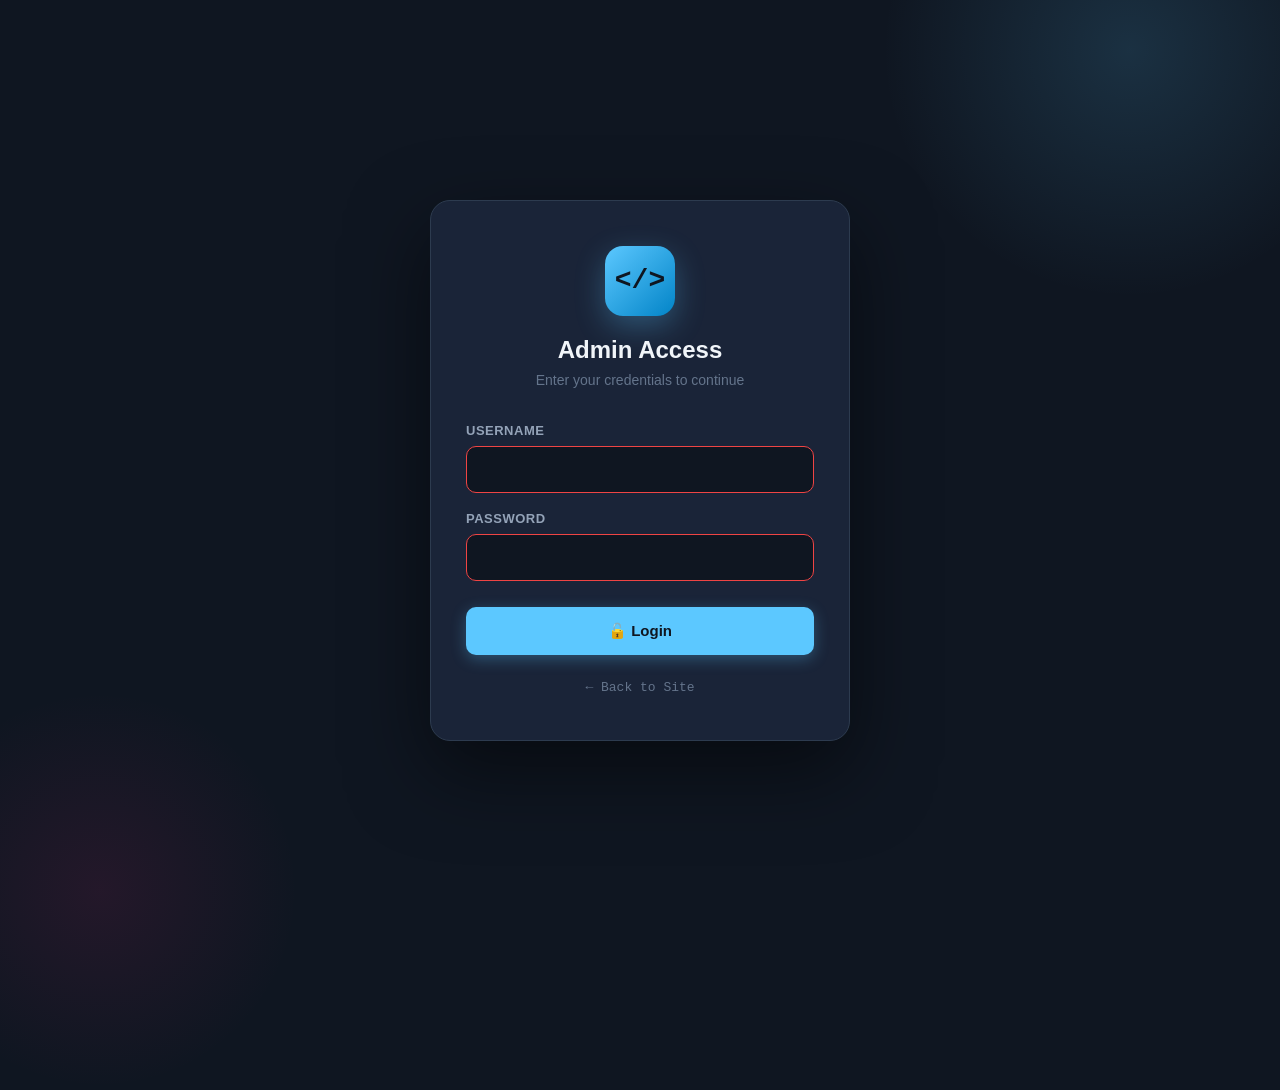
<file: login.html>
<!DOCTYPE html>
<html lang="en">

<head>
    <meta charset="UTF-8">
    <meta name="viewport" content="width=device-width, initial-scale=1.0">
    <title>Login | WM Solutions Dashboard</title>
    <meta name="robots" content="noindex, nofollow">

    <link rel="icon" type="image/png" href="images/logo.png">

    <link rel="stylesheet" href="login.css">
</head>

<body class="login-body">

    <div class="login-container">

        <div class="login-box">

            <div class="login-header">
                <div class="login-icon">&lt;/&gt;</div>
                <h1>Admin Access</h1>
                <p>Enter your credentials to continue</p>
            </div>

            <form id="login-form" class="login-form">

                <div class="login-field">
                    <label for="username">Username</label>
                    <input type="text" id="username" name="username" autocomplete="username" required>
                </div>

                <div class="login-field">
                    <label for="password">Password</label>
                    <input type="password" id="password" name="password" autocomplete="current-password" required>
                </div>

                <div id="login-error" class="login-error" style="display: none;"></div>

                <button type="submit" class="login-btn">
                    🔓 Login
                </button>

            </form>

            <a href="index.html" class="login-back">← Back to Site</a>

        </div>

    </div>

    <script src="login.js"></script>

</body>

</html>
</file>
<file: login.css>
/* ============================================================
   WM Solutions - Login Page
============================================================ */

.login-body {
    margin: 0;
    min-height: 100vh;
    background: #0f1621;
    color: #e2e8f0;
    font-family: -apple-system, BlinkMacSystemFont, "Segoe UI", Arial, sans-serif;
    display: flex;
    align-items: center;
    justify-content: center;
    padding: 20px;
    position: relative;
    overflow: hidden;
}


/* Background decoration */

.login-body::before {
    content: "";
    position: absolute;
    width: 500px;
    height: 500px;
    border-radius: 50%;
    background: radial-gradient(circle, rgba(92, 200, 255, 0.15), transparent 70%);
    top: -200px;
    right: -100px;
    pointer-events: none;
}

.login-body::after {
    content: "";
    position: absolute;
    width: 400px;
    height: 400px;
    border-radius: 50%;
    background: radial-gradient(circle, rgba(219, 39, 119, 0.1), transparent 70%);
    bottom: -150px;
    left: -100px;
    pointer-events: none;
}

.login-container {
    width: 100%;
    max-width: 420px;
    position: relative;
    z-index: 1;
}

.login-box {
    background: #1a2438;
    border: 1px solid #2d3b4f;
    border-radius: 20px;
    padding: 45px 35px;
    box-shadow: 0 30px 80px rgba(0, 0, 0, 0.5);
    animation: loginIn 0.5s cubic-bezier(0.34, 1.56, 0.64, 1);
}

@keyframes loginIn {
    from {
        opacity: 0;
        transform: translateY(30px) scale(0.95);
    }
    to {
        opacity: 1;
        transform: translateY(0) scale(1);
    }
}

.login-header {
    text-align: center;
    margin-bottom: 35px;
}

.login-icon {
    width: 70px;
    height: 70px;
    margin: 0 auto 20px;
    display: flex;
    align-items: center;
    justify-content: center;
    background: linear-gradient(135deg, #5cc8ff, #0284c7);
    border-radius: 18px;
    color: #0f1621;
    font-size: 28px;
    font-weight: bold;
    font-family: "Courier New", monospace;
    box-shadow: 0 10px 30px rgba(92, 200, 255, 0.3);
    animation: iconPulse 2s ease-in-out infinite;
}

@keyframes iconPulse {
    0%,
    100% {
        box-shadow: 0 10px 30px rgba(92, 200, 255, 0.3);
    }
    50% {
        box-shadow: 0 15px 45px rgba(92, 200, 255, 0.5);
    }
}

.login-header h1 {
    font-size: 24px;
    color: #f1f5f9;
    margin: 0 0 8px;
    font-weight: 700;
}

.login-header p {
    color: #64748b;
    font-size: 14px;
    margin: 0;
}


/* =========================
   Form
============================ */

.login-form {
    display: flex;
    flex-direction: column;
    gap: 18px;
}

.login-field {
    display: flex;
    flex-direction: column;
    gap: 8px;
}

.login-field label {
    font-size: 13px;
    color: #94a3b8;
    font-weight: 600;
    text-transform: uppercase;
    letter-spacing: 0.5px;
}

.login-field input {
    padding: 14px 16px;
    background: #0f1621;
    border: 1px solid #2d3b4f;
    border-radius: 10px;
    color: #e2e8f0;
    font-size: 15px;
    font-family: inherit;
    outline: none;
    transition: all 0.3s ease;
}

.login-field input:focus {
    border-color: #5cc8ff;
    box-shadow: 0 0 0 3px rgba(92, 200, 255, 0.15);
    background: #141d2e;
}

.login-field input:invalid:not(:placeholder-shown) {
    border-color: #ef4444;
}


/* =========================
   Error
============================ */

.login-error {
    padding: 12px 16px;
    background: rgba(239, 68, 68, 0.1);
    border: 1px solid #ef4444;
    border-radius: 8px;
    color: #ef4444;
    font-size: 13px;
    text-align: center;
    animation: errorShake 0.4s ease;
}

@keyframes errorShake {
    0%,
    100% {
        transform: translateX(0);
    }
    25% {
        transform: translateX(-8px);
    }
    75% {
        transform: translateX(8px);
    }
}


/* =========================
   Button
============================ */

.login-btn {
    padding: 15px 20px;
    background: #5cc8ff;
    color: #0f1621;
    border: none;
    border-radius: 10px;
    font-size: 15px;
    font-weight: 700;
    cursor: pointer;
    font-family: inherit;
    margin-top: 8px;
    transition: all 0.3s ease;
    box-shadow: 0 4px 15px rgba(92, 200, 255, 0.3);
}

.login-btn:hover {
    background: #7dd3fc;
    transform: translateY(-2px);
    box-shadow: 0 10px 30px rgba(92, 200, 255, 0.5);
}

.login-btn:active {
    transform: translateY(0);
}

.login-btn:disabled {
    opacity: 0.6;
    cursor: not-allowed;
    transform: none;
}


/* =========================
   Back Link
============================ */

.login-back {
    display: block;
    text-align: center;
    margin-top: 25px;
    color: #64748b;
    font-size: 13px;
    text-decoration: none;
    transition: color 0.3s ease;
    font-family: "Courier New", monospace;
}

.login-back:hover {
    color: #5cc8ff;
}


/* =========================
   Responsive
============================ */

@media (max-width: 480px) {
    .login-box {
        padding: 35px 25px;
    }
    .login-icon {
        width: 60px;
        height: 60px;
        font-size: 24px;
    }
    .login-header h1 {
        font-size: 20px;
    }
}
</file>
